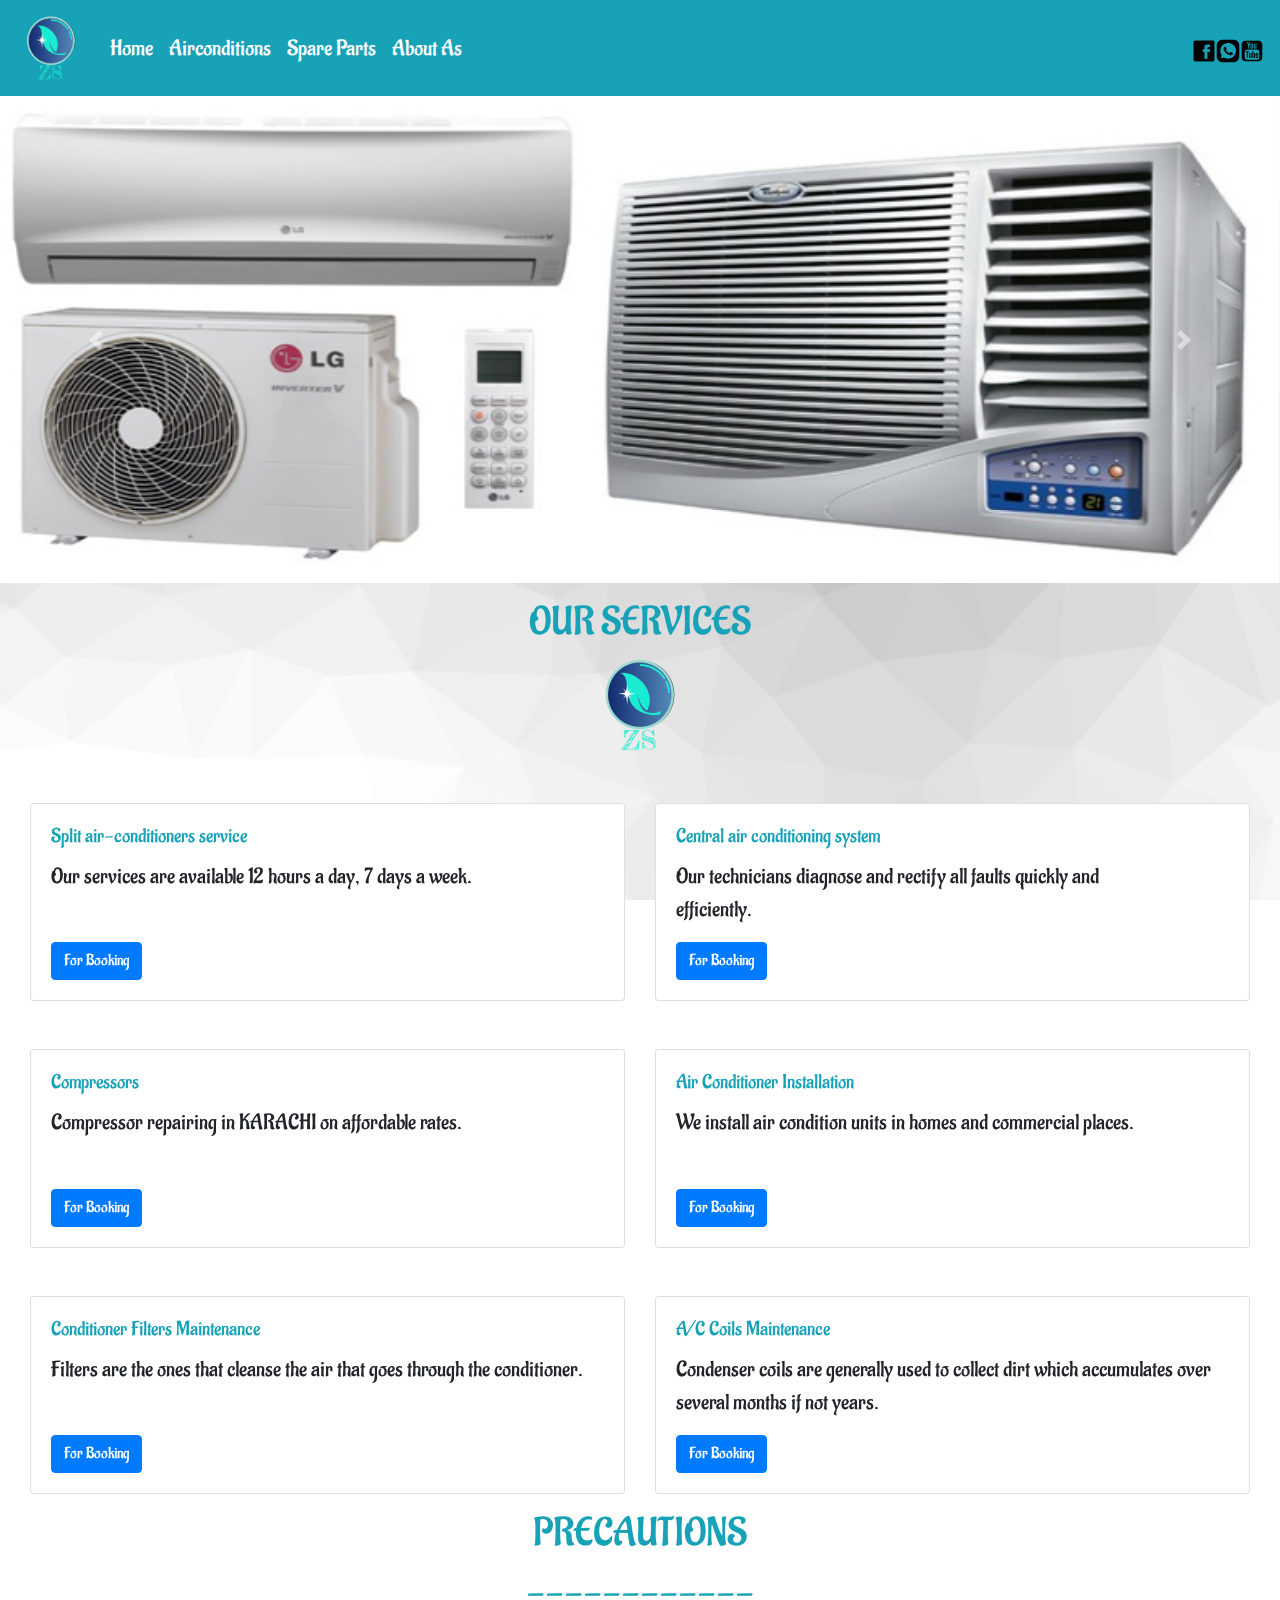
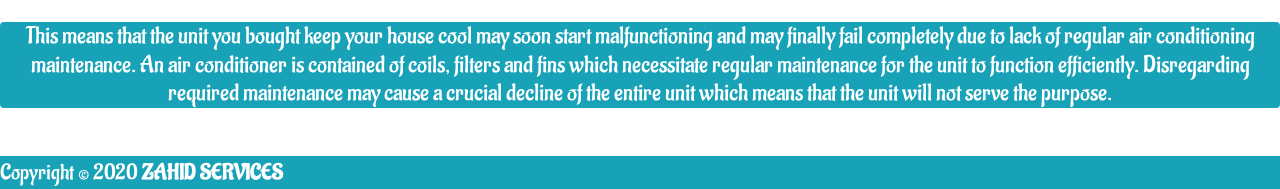
<file: index.html>
<!DOCTYPE html>
<html lang="en">
<head>
    <meta charset="UTF-8">
    <meta name="viewport" content="width=device-width, initial-scale=1.0">
    <title>Document</title>
    <link rel="stylesheet" href="bootstrap-4.5.0-dist/bootstrap-4.5.0-dist/css/bootstrap.min.css">
     <link rel="stylesheet" href="bootstrap-4.5.0-dist/bootstrap-4.5.0-dist/css/bootstrap-grid.css">
     <link rel="stylesheet" href="bootstrap-4.5.0-dist/bootstrap-4.5.0-dist/css/bootstrap-grid.css.map">
     <link rel="stylesheet" href="bootstrap-4.5.0-dist/bootstrap-4.5.0-dist/css/bootstrap-grid.min.css">
     <link rel="stylesheet" href="bootstrap-4.5.0-dist/bootstrap-4.5.0-dist/css/bootstrap-grid.min.css.map">
     <link rel="stylesheet" href="bootstrap-4.5.0-dist/bootstrap-4.5.0-dist/css/bootstrap.css "> 
  
     <link href='https://fonts.googleapis.com/css?family=Aladin' rel='stylesheet'>
     <style>
     body {
		font-family: 'Aladin';font-size: 22px;
	}
     </style>
  <style type="text/css">
  body{
    background-image:url(cbbg.png);
    background-size: cover;
    background-attachment: fixed;
  }</style>
<link rel="stylesheet" href="style.css">
<script src="https://code.jquery.com/jquery-3.4.1.slim.min.js" integrity="sha384-J6qa4849blE2+poT4WnyKhv5vZF5SrPo0iEjwBvKU7imGFAV0wwj1yYfoRSJoZ+n" crossorigin="anonymous"></script>
    <script src="https://cdn.jsdelivr.net/npm/popper.js@1.16.0/dist/umd/popper.min.js" integrity="sha384-Q6E9RHvbIyZFJoft+2mJbHaEWldlvI9IOYy5n3zV9zzTtmI3UksdQRVvoxMfooAo" crossorigin="anonymous"></script>
    <script src="https://stackpath.bootstrapcdn.com/bootstrap/4.4.1/js/bootstrap.min.js" integrity="sha384-wfSDF2E50Y2D1uUdj0O3uMBJnjuUD4Ih7YwaYd1iqfktj0Uod8GCExl3Og8ifwB6" crossorigin="anonymous"></script>
  </head>
  
<body class="">
    <nav class="navbar navbar-expand-lg navbar-light bg-info sticky-top">
        <a class="navbar-brand main " href="#"><img src="logo3.png" height="70px" alt=""></a>
        <button class="navbar-toggler" type="button" data-toggle="collapse" data-target="#navbarNav" aria-controls="navbarNav" aria-expanded="false" aria-label="Toggle navigation">
          <span class="navbar-toggler-icon"></span>
        </button>
        <div class="collapse navbar-collapse " id="navbarNav">
          <ul class="navbar-nav">
            <li class="nav-item active">
              <a class="nav-link text-white" href="index.html">Home <span class="sr-only">(current)</span></a>
            </li>
            <li class="nav-item">
              <a class="nav-link text-white" href="Airconditions/index.html">Airconditions</a>
            </li>
            <li class="nav-item">
              <a class="nav-link text-white" href="Airconditions/spare parts/index.html">Spare Parts</a>
            </li>
            <li class="nav-item">
              <a class="nav-link text-white" href="Airconditions/spare parts/About As/index.html">About As </a>
            </li>
          </ul>
         
        </div><div class="text-left" > <a href="http://www.facebook.com" target="blank"><img src="iconfinder_01_111032.png" alt="" ></a><a href="http://whatsapp.com" target="blank"><img src="iconfinder_13-whatsapp_social_4202802.png" alt=""></a><a href="http://youtube.com" target="blank"><img src="iconfinder_youtube-square_1608383.png" alt=""> </a></div>
      </nav>
      
        <div id="carouselExampleFade" class="carousel slide carousel-fade " data-ride="carousel" style="z-index: -1">
            <div class="carousel-inner">
                <div class="carousel-item active">
                    <img src="ac 1.jpg" class="img-fluid d-block w-100 " alt="..." style="overflow: visible; height: 487px">
                </div>
                <div class="carousel-item">
                    <img src="ac 2.jpg" class="img-fluid d-block w-100" alt="..." style="overflow: visible; height: 487px">
                </div>
                <div class="carousel-item">
                    <img src="ac 3.jpg" class="img-fluid d-block w-100" alt="..." style="overflow: visible; height: 487px">
                </div>
                <div class="carousel-item">
                  <img src="ac4.jpeg" class="img-fluid d-block w-100 " alt="..." style="overflow: visible; height: 487px">
              </div>
            </div>
            <a class="carousel-control-prev" href="#carouselExampleFade" role="button" data-slide="prev">
                <span class="carousel-control-prev-icon" aria-hidden="true"></span>
                <span class="sr-only">Previous</span>
            </a>
            <a class="carousel-control-next" href="#carouselExampleFade" role="button" data-slide="next">
                <span class="carousel-control-next-icon" aria-hidden="true"></span>
                <span class="sr-only">Next</span>
            </a>
        </div>
              
        <h1 class="main text-center text-info mt-3 ">OUR SERVICES</h1>
    
    <div class=" text-center"><img src="logo3.png" alt="" height="100px"></div>

    <div class="row container-fluid m-0 mt-5 ">
      <div class="col-sm-6">
        <div class="card">
          <div class="card-body">
            <h5 class="card-title text-info">Split air-conditioners service</h5>
            <p class="card-text" >Our services are available 12 hours a day, 7 days a week.</p>
            <br>
            <a href="form1.html" target="blank" class="btn btn-primary">For Booking</a>
          </div>
        </div>
      </div>
      <div class="col-sm-6 ">
        <div class="card">
          <div class="card-body">
            <h5 class="card-title text-info">Central air conditioning system</h5>
            <p class="card-text "  >Our technicians diagnose and rectify all faults  quickly and <br>efficiently.</p>
            <a href="form1.html" target="blank" class="btn btn-primary">For Booking</a>
          </div>
        </div>
      </div>
    </div>
     
    <div class="row container-fluid m-0 mt-5">
      <div class="col-sm-6">
        <div class="card">
          <div class="card-body">
            <h5 class="card-title text-info">Compressors</h5>
            <p class="card-text" style="height: 40%;"> Compressor repairing in KARACHI on affordable rates.</p>
            <br>
            <a href="form1.html" target="blank" class="btn btn-primary">For Booking</a>
          </div>
        </div>
      </div>
      <div class="col-sm-6">
        <div class="card">
          <div class="card-body">
            <h5 class="card-title text-info">Air Conditioner Installation</h5>
            <p class="card-text">We install air condition units in homes and commercial places.</p>
            <br>
            <a href="form1.html" target="blank" class="btn btn-primary">For Booking</a>
          </div>
        </div>
      </div>
    </div>

    <div class="row container-fluid m-0 mt-5">
      <div class="col-sm-6">
        <div class="card">
          <div class="card-body">
            <h5 class="card-title text-info">Conditioner Filters Maintenance</h5>
            <p class="card-text"> Filters are the ones that cleanse the air that goes through the conditioner.</p>
            <br>
            <a href="form1.html" target="blank" class="btn btn-primary">For Booking</a>
          </div>
        </div>
      </div>
      <div class="col-sm-6">
        <div class="card">
          <div class="card-body">
            <h5 class="card-title text-info">A/C Coils Maintenance</h5>
            <p class="card-text">Condenser coils are generally used to collect dirt which accumulates over several months if not years.</p>
            <a href="form1.html" target="blank" class="btn btn-primary">For Booking</a>
          </div>
        </div>
      </div>
    </div>
<h1 class="text-center text-info mt-3">PRECAUTIONS <p class="text-info text-center">____________ </p></h1>
    <h4 class="bg-info text-center text-white rounded">  This means that the unit you bought keep your house cool may soon start malfunctioning and may finally fail 
      completely due to lack of regular air conditioning maintenance. An air conditioner is contained of coils,
       filters and fins which necessitate regular maintenance for the unit to function efficiently. 
       Disregarding required maintenance may cause a crucial 
      decline of the entire unit which means that the unit will not serve the purpose.</h4></div>
   
     
                                        <!-- footer -->
        <div class=" bg-info container-fluid p-0 mt-5">
            <p class="font-11 text-black-777 m-0 " style="color:white;">Copyright © 2020 <b> ZAHID SERVICES </b></p>
        </div></body>
</html>
</file>
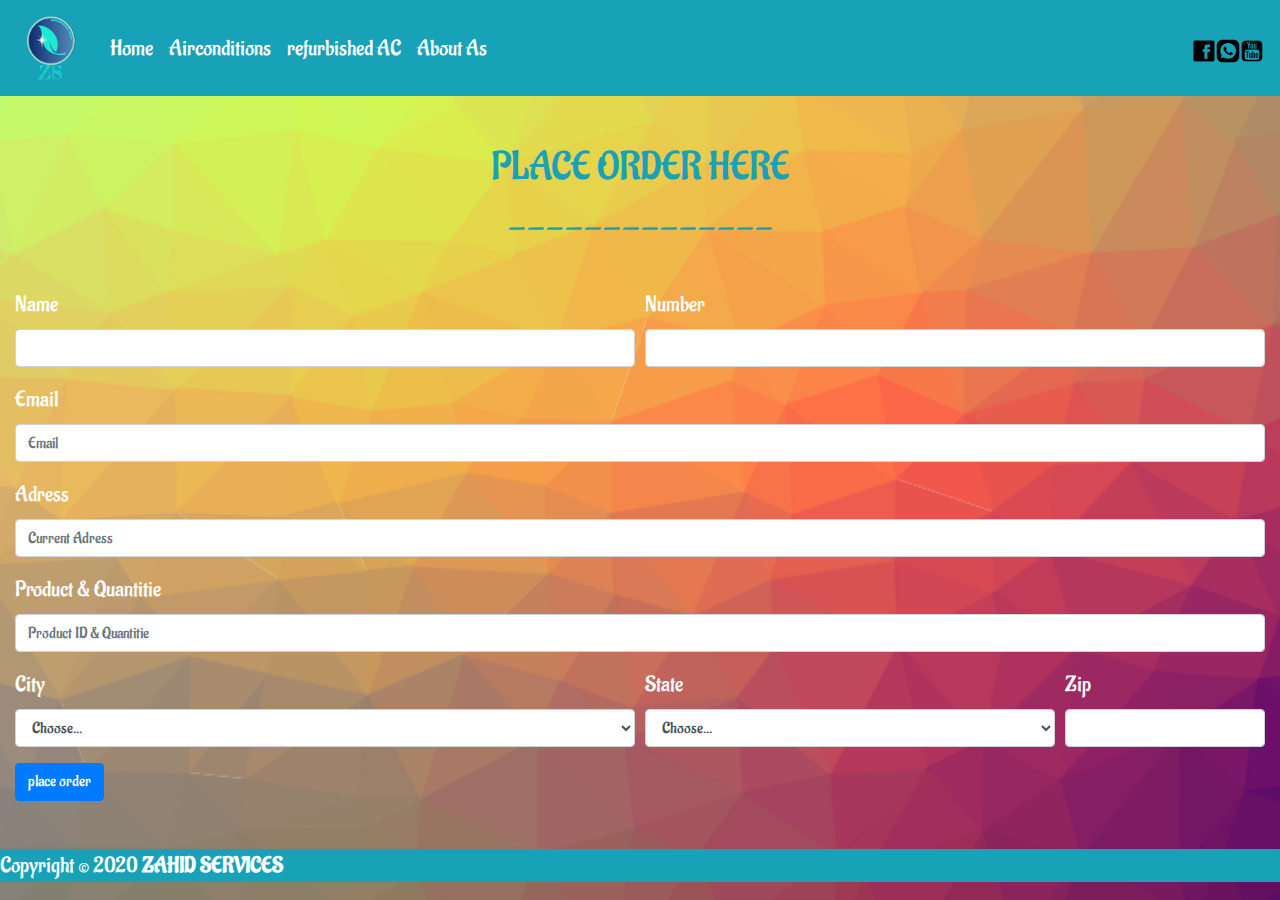
<file: form.html>
<!DOCTYPE html>
<html lang="en">
<head>
    <meta charset="UTF-8">
    <meta name="viewport" content="width=device-width, initial-scale=1.0">
    <title>Document</title>
    <link rel="stylesheet" href="bootstrap-4.5.0-dist/bootstrap-4.5.0-dist/css/bootstrap.min.css">
    <link href='https://fonts.googleapis.com/css?family=Aladin' rel='stylesheet'>
    <style>
    body {
        font-family: 'Aladin';font-size: 22px;
    }
    </style>

    <style type="text/css">
        body{
          background-image:url(cbg.png);
          background-size: cover;
          background-attachment: fixed;
        }</style>
    <link rel="stylesheet" href="style.css">

<link rel="stylesheet" href="style.css">
<script src="https://code.jquery.com/jquery-3.4.1.slim.min.js" integrity="sha384-J6qa4849blE2+poT4WnyKhv5vZF5SrPo0iEjwBvKU7imGFAV0wwj1yYfoRSJoZ+n" crossorigin="anonymous"></script>
    <script src="https://cdn.jsdelivr.net/npm/popper.js@1.16.0/dist/umd/popper.min.js" integrity="sha384-Q6E9RHvbIyZFJoft+2mJbHaEWldlvI9IOYy5n3zV9zzTtmI3UksdQRVvoxMfooAo" crossorigin="anonymous"></script>
    <script src="https://stackpath.bootstrapcdn.com/bootstrap/4.4.1/js/bootstrap.min.js" integrity="sha384-wfSDF2E50Y2D1uUdj0O3uMBJnjuUD4Ih7YwaYd1iqfktj0Uod8GCExl3Og8ifwB6" crossorigin="anonymous"></script>
  
</head>
<body class="bg-gradient-light">
    <nav class="navbar navbar-expand-lg navbar-light bg-info sticky-top">
        <a class="navbar-brand " href="#"><img src="logo3.png" height="70px" alt=""></a>
        <button class="navbar-toggler" type="button" data-toggle="collapse" data-target="#navbarNav" aria-controls="navbarNav" aria-expanded="false" aria-label="Toggle navigation">
          <span class="navbar-toggler-icon"></span>
        </button>
        <div class="collapse navbar-collapse" id="navbarNav">
          <ul class="navbar-nav">
            <li class="nav-item active">
              <a class="nav-link text-white" href="index.html">Home <span class="sr-only">(current)</span></a>
            </li>
            <li class="nav-item">
              <a class="nav-link text-white" href="Airconditions/index.html">Airconditions</a>
            </li>
            <li class="nav-item">
              <a class="nav-link text-white" href="Airconditions/spare parts/index.html">refurbished AC</a>
            </li>
            <li class="nav-item">
              <a class="nav-link text-white" href="Airconditions/spare parts/About As/index.html">About As </a>
            </li>
          </ul>
         
        </div><div class="text-left" > <a href="http://www.facebook.com" target="blank"><img src="iconfinder_01_111032.png" alt="" ></a><a href="http://whatsapp.com" target="blank"><img src="iconfinder_13-whatsapp_social_4202802.png" alt=""></a><a href="http://youtube.com" target="blank"><img src="iconfinder_youtube-square_1608383.png" alt=""> </a></div>
      </nav>
                                     <!-- form -->
     <h1 class=" main text-center text-info mt-5">PLACE ORDER HERE <p>______________</p></h1>
     <form class="container-fluid mt-5"> 
  <div class="form-row text-white " >
    <div class="form-group col-md-6">
      <label for="inputName">Name</label>
      <input type="Name" class="form-control" id="inputName">
    </div>
    <div class="form-group col-md-6">
      <label for="input ">Number</label>
      <input type="#" class="form-control" id="inputNumber">
    </div>
  </div>
  <div class="form-group text-white">
    <label for="inputEmails">Email</label>
    <input type="text" class="form-control" id="inputEmail" placeholder="Email">
  </div>
  <div class="form-group text-white">
    <label for="inputAdress">Adress</label>
    <input type="text" class="form-control" id="inputAdress" placeholder="Current Adress">
  </div>
  <div class="form-group text-white">
    <label for="inputProduct">Product & Quantitie</label>
    <input type="text" class="form-control" id="inputProduct" placeholder="Product ID & Quantitie">
  </div>
  <div class="form-row text-white">
    <div class="form-group col-md-6">
      <label for="inputCity">City</label>
      <select type="inputcity" class="form-control" >
      <option selected>Choose...</option>
        <option>Karachi</option> 
        <option>Hyderabad</option>
        <option>Sukkur</option>
        <option>Larkana</option>
        </select>
    </div>
    <div class="form-group col-md-4 text-white">
      <label for="inputState">State</label>
      <select id="inputState" class="form-control">
        <option selected>Choose...</option>
        <option>Sindhi</option> 
      </select>
    </div>
    <div class="form-group col-md-2 text-white">
      <label for="inputZip">Zip</label>
      <input type="text" class="form-control" id="inputZip">
    </div>
  </div>
  <button type="order" class="btn btn-primary">place order</button>
</form>                                                <!-- footer -->
        <div class=" bg-info container-fluid p-0 mt-5">
            <p class="font-11 text-black-777 m-0 " style="color:white;">Copyright © 2020 <b> ZAHID SERVICES </b></p>
        </div>
</body>
</html>
</file>
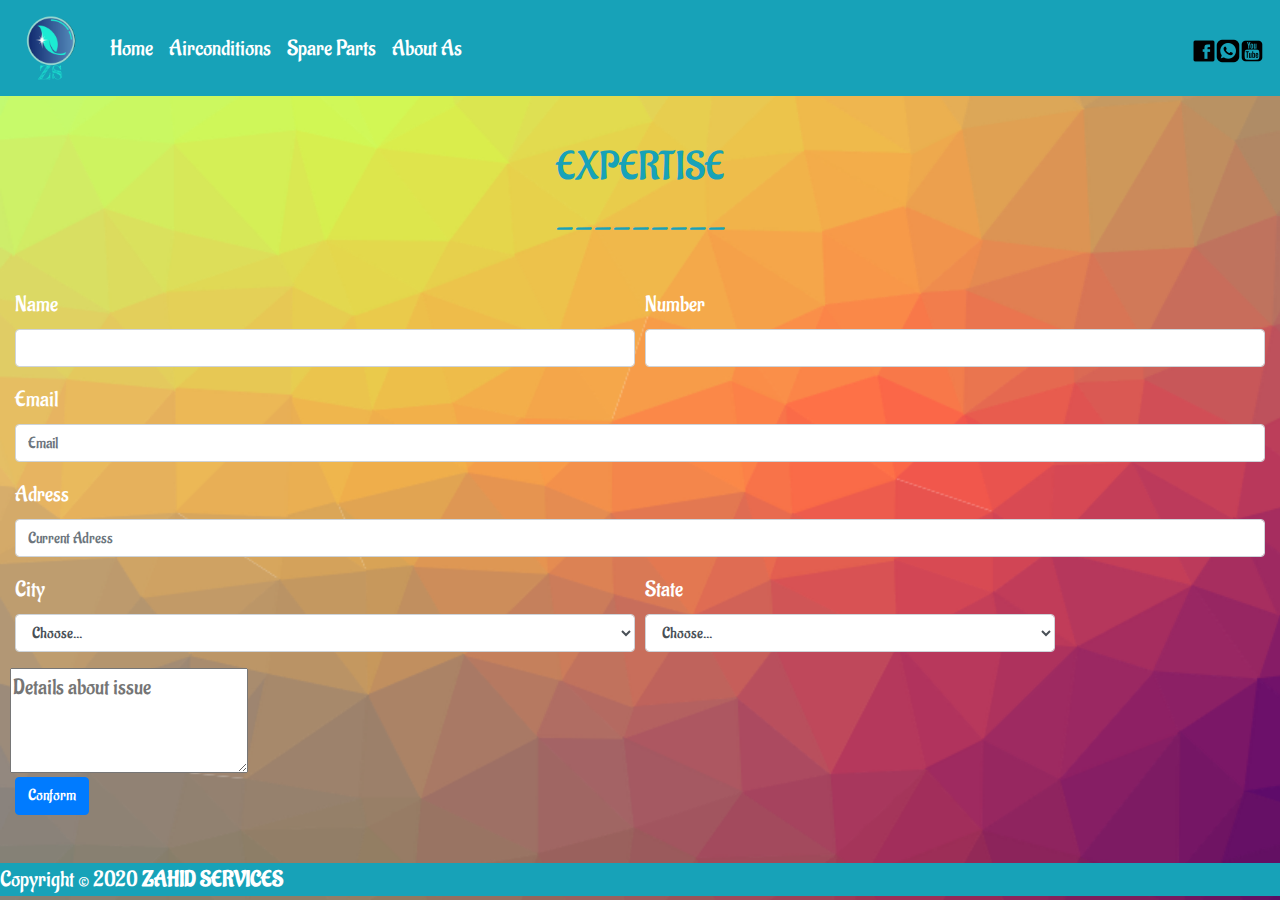
<file: form1.html>
<!DOCTYPE html>
<html lang="en">
<head>
    <meta charset="UTF-8">
    <meta name="viewport" content="width=device-width, initial-scale=1.0">
    <title>Document</title>
    <link rel="stylesheet" href="bootstrap-4.5.0-dist/bootstrap-4.5.0-dist/css/bootstrap.min.css">
    <script src="https://code.jquery.com/jquery-3.4.1.slim.min.js" integrity="sha384-J6qa4849blE2+poT4WnyKhv5vZF5SrPo0iEjwBvKU7imGFAV0wwj1yYfoRSJoZ+n" crossorigin="anonymous"></script>
    <script src="https://cdn.jsdelivr.net/npm/popper.js@1.16.0/dist/umd/popper.min.js" integrity="sha384-Q6E9RHvbIyZFJoft+2mJbHaEWldlvI9IOYy5n3zV9zzTtmI3UksdQRVvoxMfooAo" crossorigin="anonymous"></script>
    <script src="https://stackpath.bootstrapcdn.com/bootstrap/4.4.1/js/bootstrap.min.js" integrity="sha384-wfSDF2E50Y2D1uUdj0O3uMBJnjuUD4Ih7YwaYd1iqfktj0Uod8GCExl3Og8ifwB6" crossorigin="anonymous"></script>
    <link href='https://fonts.googleapis.com/css?family=Aladin' rel='stylesheet'>
    <style>
    body {
        font-family: 'Aladin';font-size: 22px;
    }
    </style>

   <style type="text/css">
        body{
          background-image:url(cbg.png);
          background-size: cover;
          background-attachment: fixed;
        }</style>
<link rel="stylesheet" href="style.css">
</head>
<body class="bg-gradient-light">

    <nav class="navbar navbar-expand-lg navbar-light bg-info sticky-top">
        <a class="navbar-brand " href="#"><img src="logo3.png" height="70px" alt=""></a>
        <button class="navbar-toggler" type="button" data-toggle="collapse" data-target="#navbarNav" aria-controls="navbarNav" aria-expanded="false" aria-label="Toggle navigation">
          <span class="navbar-toggler-icon"></span>
        </button>
        <div class="collapse navbar-collapse" id="navbarNav">
          <ul class="navbar-nav">
            <li class="nav-item active">
              <a class="nav-link text-white" href="index.html">Home <span class="sr-only">(current)</span></a>
            </li>
            <li class="nav-item">
              <a class="nav-link text-white" href="Airconditions/index.html">Airconditions</a>
            </li>
            <li class="nav-item">
              <a class="nav-link text-white" href="Airconditions/spare parts/index.html">Spare Parts</a>
            </li>
            <li class="nav-item">
              <a class="nav-link text-white" href="Airconditions/spare parts/About As/index.html">About As </a>
            </li>
          </ul>
         
        </div><div class="text-left" > <a href="http://www.facebook.com" target="blank"><img src="iconfinder_01_111032.png" alt="" ></a><a href="http://whatsapp.com" target="blank"><img src="iconfinder_13-whatsapp_social_4202802.png" alt=""></a><a href="http://youtube.com" target="blank"><img src="iconfinder_youtube-square_1608383.png" alt=""> </a></div>
      </nav>

    <h1 class=" main text-center text-info mt-5">EXPERTISE<p>_________</p></h1>
    <form class="container-fluid mt-5"> 
  <div class="form-row text-white " >
    <div class="form-group col-md-6">
      <label for="inputName">Name</label>
      <input type="Name" class="form-control" id="inputName">
    </div>
    <div class="form-group col-md-6">
      <label for="input ">Number</label>
      <input type="#" class="form-control" id="inputNumber">
    </div>
  </div>
  <div class="form-group text-white">
    <label for="inputEmails">Email</label>
    <input type="text" class="form-control" id="inputEmail" placeholder="Email">
  </div>
  <div class="form-group text-white">
    <label for="inputAdress">Adress</label>
    <input type="text" class="form-control" id="inputAdress" placeholder="Current Adress">
  </div>
  <div class="form-row text-white">
    <div class="form-group col-md-6">
      <label for="inputCity">City</label>
      <select type="inputcity" class="form-control" >
      <option selected>Choose...</option>
        <option>Karachi</option> 
        <option>Hyderabad</option>
        <option>Sukkur</option>
        <option>Larkana</option>
        </select>
    </div>
    <div class="form-group col-md-4 text-white">
      <label for="inputState">State</label>
      <select id="inputState" class="form-control">
        <option selected>Choose...</option>
        <option>Sindhi</option> 
      </select>
    </div>
    <textarea name="comment" id="comment" cols="30" rows="3" placeholder="Details about issue"></textarea>
  </div>
  <button type="button" class="btn btn-primary mt-1" >Conform</button>
</form> 

                                              <!-- footer -->
  <div class=" bg-info container-fluid p-0 mt-5">
 <p class="font-11 text-black-777 m-0 " style="color:white;">Copyright © 2020 <b> ZAHID SERVICES </b></P>
  </div>

</body>
</html>
</file>
<file: style.css>
.main {
	animation: pulse 0.8s infinite;
}

@keyframes pulse {
	0% {
		transform: scale(0.95);
		;
	}

	70% {
		transform: scale(1);
		 ;
	}

	100% {
		transform: scale(0.95);
		
    }
</file>
